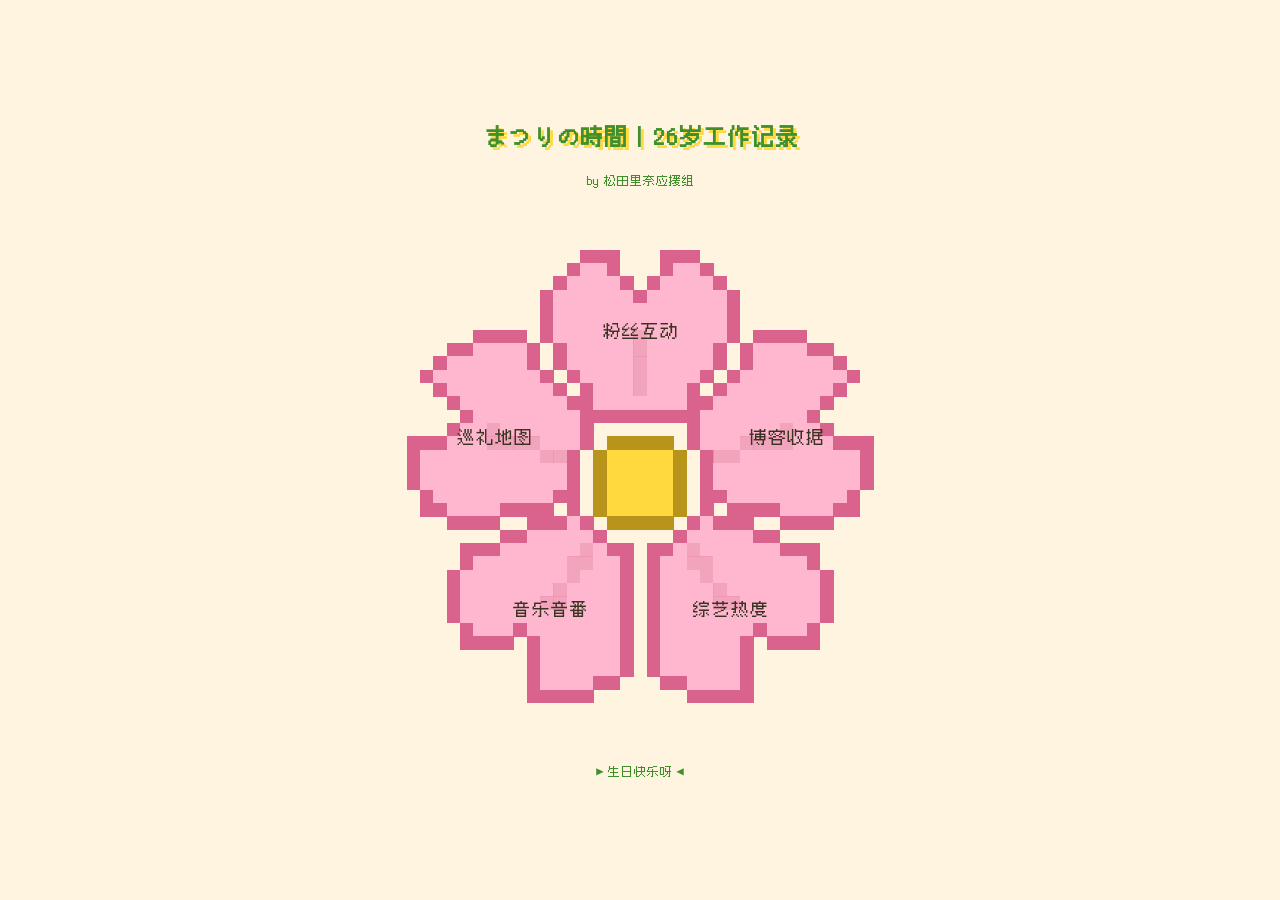
<file: index.html>
<!DOCTYPE html>
<html lang="en">
<head>
    <meta charset="UTF-8">
    <meta name="viewport" content="width=device-width, initial-scale=1">
    <title>松田里奈生贺</title>
    <link rel="stylesheet" href="style.css">
</head>
<body>

<section class="entrance">
    <h1>まつりの時間 | 26岁工作记录</h1>
    <p>by 松田里奈应援组</p>

    <div id="flower"></div>
    <p id="caption">▶ 生日快乐呀 ◀</p>
</section>

<script src="flower.js"></script>
</body>
</html>
</file>
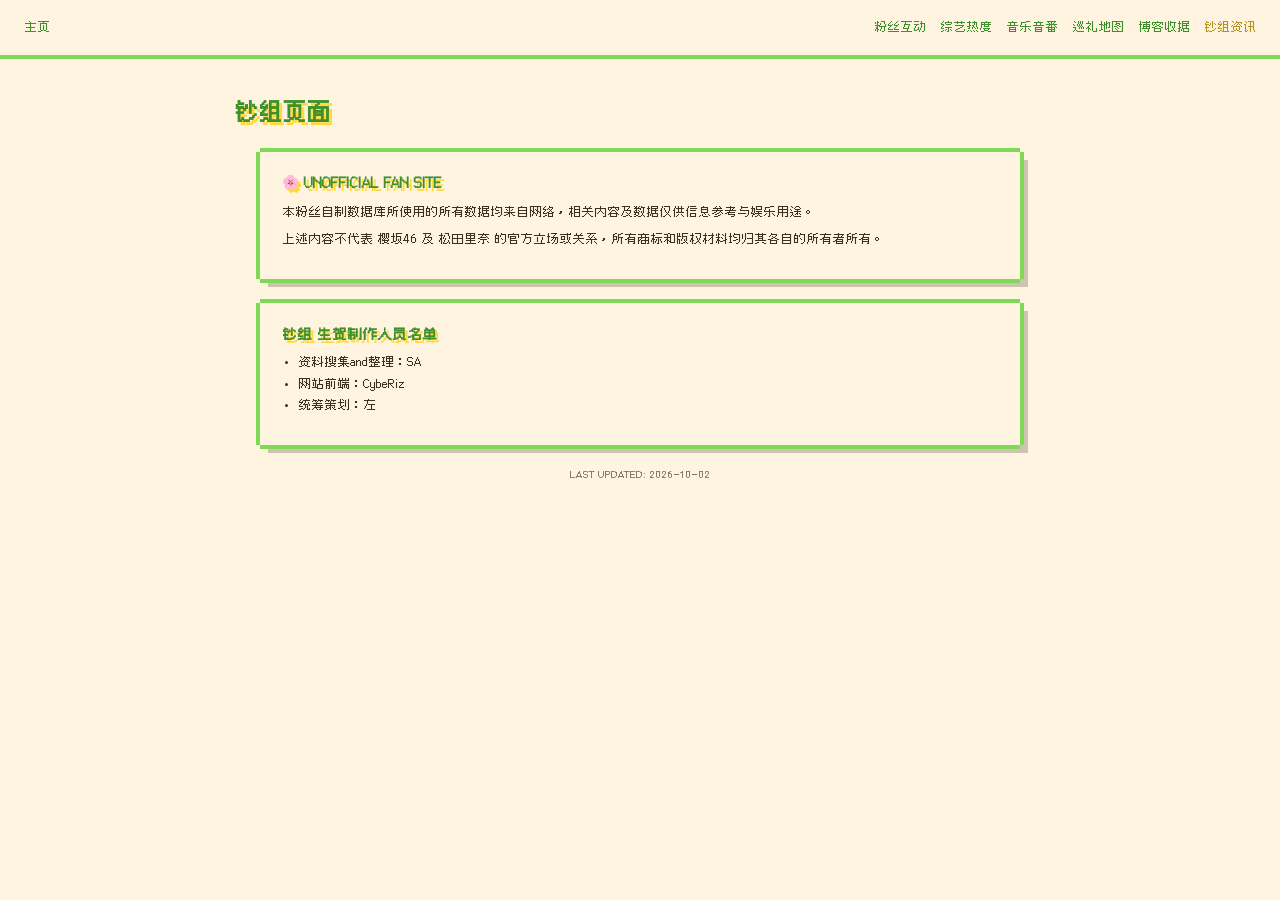
<file: disclaimer.html>
<!DOCTYPE html>
<html lang="en">
<head>
    <meta charset="UTF-8">
    <meta name="viewport" content="width=device-width, initial-scale=1">
    <title>松田里奈生贺</title>
    <link rel="stylesheet" href="style.css">
    <style>
        /* ---------- Disclaimer (scoped) ---------- */
        .disclaimer { max-width: 760px; margin: 0 auto; }
        .disclaimer .box { margin-bottom: 18px; }
        .disclaimer h2 {
            margin: 0 0 8px;
            font-size: 1.15em;
            color: var(--green-d);
        }
        .disclaimer p, .disclaimer li { line-height: 1.8; }
        .disclaimer p  { margin: 6px 0; }
        .disclaimer ul { margin: 6px 0; padding-left: 1.3em; }
        .disclaimer a  { color: var(--pink-d); }
        .disclaimer a:hover { background: var(--yellow); color: var(--ink); }
        .disclaimer .updated { font-size: .85em; opacity: .7; text-align: center; margin-top: 20px; }
        .disclaimer .tag {
            display: inline-block;
            padding: 0 8px;
            background: var(--yellow);
            border: 1px solid var(--yellow-d);
            color: var(--ink);
            font-size: .85em;
        }
    </style>
</head>
<body>

<nav class="top">
    <a class="home" href="index.html">主页</a>
    <a href="chat.html">粉丝互动</a>
    <a href="journal.html">综艺热度</a>
    <a href="mediavariety.html">音乐音番</a>
    <a href="map.html">巡礼地图</a>
    <a href="blog.html">博客收据</a>
    <a class="active" href="disclaimer.html">钞组资讯</a>
</nav>

<main>
    <h1>钞组页面</h1>

    <div class="disclaimer">

        <div class="box">
            <h2>🌸 UNOFFICIAL FAN SITE</h2>
            <p>
                本粉丝自制数据库所使用的所有数据均来自网络，相关内容及数据仅供信息参考与娱乐用途。
            </p>
            <p>
                上述内容不代表 樱坂46 及 松田里奈 的官方立场或关系，所有商标和版权材料均归其各自的所有者所有。
            </p>
        </div>

        <div class="box">
            <h2>钞组 生贺制作人员名单</h2>
            <ul>
                <li>资料搜集and整理：SA</li>
                <li>网站前端：CybeRiz</li>
                <li>统筹策划：左</li>
            </ul>
        </div>

        <p class="updated">LAST UPDATED: <span id="d-date">2026-10-02</span></p>
    </div>
</main>

</body>
</html>
</file>
<file: style.css>
/* =========================================================
   FONT
   Expected structure:
   style.css
   fonts/Cubic_11.woff2
   fonts/Cubic_11.woff
   ========================================================= */

@font-face {
    font-family: "Cubic 11";
    src: url("./fonts/Cubic_11.woff2") format("woff2"),
         url("./fonts/Cubic_11.woff") format("woff");
    font-weight: 400;
    font-style: normal;
    font-display: swap;
}

:root {
    --font: "Cubic 11", monospace;

    /* Background: one warm color for page, cards, nav, inputs */
    --bg: #fff4e0;
    --panel: var(--bg);
    --bg-dark: var(--bg);

    /* Accent palette */
    --green: #7ed957;
    --green-d: #3f8f2a;
    --yellow: #ffd93d;
    --yellow-d: #b8941a;

    /* Text and shadows */
    --text: #3a3322;
    --ink: #3a3322;
    --shadow: rgba(58, 51, 34, .25);

    /* Sakura pinks */
    --pink: #ffc4d5;
    --pink-d: #d9638c;
}

html,
body,
button,
input,
select,
textarea {
    font-family: var(--font);
}

* {
    box-sizing: border-box;
    image-rendering: pixelated;
}

body {
    margin: 0;
    min-height: 100vh;
    background: var(--bg);
    color: var(--text);
    font-family: var(--font);
    font-size: 12px;
    line-height: 1.9;
    overflow-x: hidden;
}

a {
    color: var(--green-d);
    text-decoration: none;
}

a:hover {
    color: var(--yellow-d);
}

h1,
h2 {
    color: var(--green-d);
    text-shadow: 3px 3px 0 var(--yellow);
    line-height: 1.4;
}

h1 {
    font-size: 22px;
}

h2 {
    font-size: 15px;
}

/* ---------- Pixel border panel ---------- */

.box {
    background: var(--panel);
    padding: 22px;
    margin: 24px 0;
    box-shadow:
        0 -4px 0 0 var(--green),
        0 4px 0 0 var(--green),
        -4px 0 0 0 var(--green),
        4px 0 0 0 var(--green),
        8px 8px 0 0 var(--shadow);
}

/* ---------- Buttons ---------- */

.btn {
    display: inline-block;
    font: inherit;
    background: var(--green);
    color: var(--ink);
    padding: 12px 18px;
    border: 0;
    cursor: pointer;
    box-shadow:
        inset -4px -4px 0 var(--green-d),
        4px 4px 0 var(--shadow);
}

.btn:hover {
    background: var(--yellow);
    color: var(--ink);
    box-shadow:
        inset -4px -4px 0 var(--yellow-d),
        4px 4px 0 var(--shadow);
}

.btn:active {
    transform: translate(3px, 3px);
    box-shadow:
        inset -4px -4px 0 var(--yellow-d),
        1px 1px 0 var(--shadow);
}

/* ---------- Top nav (subpages) ---------- */

nav.top {
    display: flex;
    flex-wrap: wrap;
    gap: 14px;
    padding: 16px 24px;
    background: var(--bg);
    border-bottom: 4px solid var(--green);
}

nav.top a.active {
    color: var(--yellow-d);
}

nav.top .home {
    margin-right: auto;
}

main {
    max-width: 860px;
    margin: 0 auto;
    padding: 24px;
}

footer {
    text-align: center;
    padding: 30px;
    color: var(--yellow-d);
    font-size: 9px;
}

/* ---------- Landing page ---------- */

.entrance {
    min-height: 100vh;
    display: flex;
    flex-direction: column;
    align-items: center;
    justify-content: center;
    text-align: center;
    padding: 20px;
    position: relative;
    z-index: 2;
}

.entrance h1 {
    margin-bottom: 4px;
}

.entrance p {
    color: var(--green-d);
}

#logo {
    background: none;
    border: 0;
    padding: 0;
    margin: 28px 0 10px;
    cursor: pointer;
    animation: bob 2s steps(4) infinite;
}

/* Pink pixel outline keeps the sakura visible on a light page */

#logo svg {
    width: 240px;
    height: 240px;
    display: block;
    filter:
        drop-shadow(3px 0 0 var(--pink-d))
        drop-shadow(-3px 0 0 var(--pink-d))
        drop-shadow(0 3px 0 var(--pink-d))
        drop-shadow(0 -3px 0 var(--pink-d));
}

#logo:hover svg {
    filter:
        drop-shadow(3px 0 0 var(--pink-d))
        drop-shadow(-3px 0 0 var(--pink-d))
        drop-shadow(0 3px 0 var(--pink-d))
        drop-shadow(0 -3px 0 var(--pink-d))
        drop-shadow(0 0 12px var(--pink));
}

@keyframes bob {
    50% {
        transform: translateY(-10px);
    }
}

.hint {
    font-size: 10px;
    color: var(--yellow-d);
    animation: blink 1s steps(2) infinite;
}

@keyframes blink {
    50% {
        opacity: 0;
    }
}

/* ---------- The gates ---------- */

#gates {
    display: none;
    grid-template-columns: repeat(auto-fit, minmax(150px, 1fr));
    gap: 18px;
    width: min(900px, 100%);
    margin-top: 28px;
}

#gates.open {
    display: grid;
}

#gates a {
    background: var(--panel);
    padding: 18px 8px;
    color: var(--text);
    box-shadow:
        0 -4px 0 var(--green),
        0 4px 0 var(--green),
        -4px 0 0 var(--green),
        4px 0 0 var(--green);
    animation: pop .35s steps(4) backwards;
}

#gates a:nth-child(2) {
    animation-delay: .08s;
}

#gates a:nth-child(3) {
    animation-delay: .16s;
}

#gates a:nth-child(4) {
    animation-delay: .24s;
}

#gates a:nth-child(5) {
    animation-delay: .32s;
}

#gates a:nth-child(6) {
    animation-delay: .40s;
}

#gates a span {
    display: block;
    font-size: 26px;
    margin-bottom: 8px;
}

#gates a:hover {
    background: var(--yellow);
    color: var(--ink);
    box-shadow:
        0 -4px 0 var(--yellow-d),
        0 4px 0 var(--yellow-d),
        -4px 0 0 var(--yellow-d),
        4px 0 0 var(--yellow-d);
}

@keyframes pop {
    from {
        transform: scale(0);
        opacity: 0;
    }
}

/* ---------- Falling petals ---------- */

.petal {
    position: fixed;
    top: -20px;
    z-index: 1;
    pointer-events: none;
    background: var(--pink);
    box-shadow: 4px 0 0 var(--pink-d);
    animation: fall linear forwards;
}

@keyframes fall {
    to {
        transform: translate(var(--drift), 110vh) rotate(360deg);
    }
}

/* ---------- Gallery grid ---------- */

.grid {
    display: grid;
    grid-template-columns: repeat(auto-fill, minmax(160px, 1fr));
    gap: 18px;
}

.tile {
    aspect-ratio: 1;
    display: flex;
    align-items: center;
    justify-content: center;
    font-size: 32px;
    background: var(--panel);
    box-shadow: 0 0 0 4px var(--yellow);
}

.tile:nth-child(even) {
    box-shadow: 0 0 0 4px var(--green);
}

.tile:hover {
    transform: translateY(-6px);
}

/* ---------- Form ---------- */

input,
textarea {
    width: 100%;
    font: inherit;
    color: var(--text);
    background: var(--bg);
    border: 4px solid var(--green);
    padding: 10px;
    margin: 6px 0 16px;
    outline: none;
}

input:focus,
textarea:focus {
    border-color: var(--yellow);
}

/* ---------- Media ---------- */

#field {
    position: relative;
    height: 320px;
    background: var(--bg);
    box-shadow: 0 0 0 4px var(--yellow);
    overflow: hidden;
    cursor: crosshair;
}

.target {
    position: absolute;
    width: 32px;
    height: 32px;
    border: 0;
    padding: 0;
    background: var(--pink);
    box-shadow:
        inset -6px -6px 0 var(--pink-d),
        0 0 0 4px var(--green);
    cursor: pointer;
}

/* ---------- Map page ---------- */

#map {
    height: 520px;
    margin-bottom: 24px;
    box-shadow:
        0 0 0 4px var(--green),
        8px 8px 0 var(--shadow);
}

.leaflet-tile {
    image-rendering: auto;
}

.leaflet-container {
    font-family: var(--font);
}

/* ---------- Pixel pin ---------- */

.pin-dot {
    width: 20px;
    height: 20px;
    margin: 0 2px;
    background: var(--pink);
    box-shadow:
        0 0 0 4px var(--green-d),
        inset -4px -4px 0 var(--pink-d);
    position: relative;
}

.pin-dot::after {
    content: "";
    position: absolute;
    left: 6px;
    top: 24px;
    width: 8px;
    height: 6px;
    background: var(--green-d);
}

.pin:hover .pin-dot {
    background: var(--yellow);
    box-shadow:
        0 0 0 4px var(--yellow-d),
        inset -4px -4px 0 var(--yellow-d);
}

/* ---------- Popup ---------- */

.leaflet-popup-content-wrapper,
.leaflet-popup-tip {
    background: var(--panel);
    color: var(--text);
    border-radius: 0;
    box-shadow: 0 0 0 4px var(--green);
}

.leaflet-popup-content {
    font-size: 10px;
    line-height: 1.8;
    margin: 14px;
}

.leaflet-popup-content h3 {
    margin: 0 0 8px;
    font-size: 12px;
    color: var(--green-d);
}

.leaflet-popup-content p {
    margin: 6px 0;
}

/* ---------- Tag chips ---------- */

#tag-filter {
    display: flex;
    flex-wrap: wrap;
    gap: 10px;
    margin: 14px 0;
}

.chip {
    font: inherit;
    font-size: 10px;
    cursor: pointer;
    background: var(--bg);
    color: var(--text);
    border: 0;
    padding: 8px 10px;
    box-shadow: 0 0 0 3px var(--green);
}

.chip.on,
.chip:hover {
    background: var(--yellow);
    color: var(--ink);
    box-shadow: 0 0 0 3px var(--yellow-d);
}

.chip-sm {
    background: var(--yellow);
    color: var(--ink);
    padding: 2px 6px;
    font-size: 8px;
}

/* ---------- Flower entrance ---------- */

#flower {
    width: min(520px, 92vw);
    margin: 18px 0 6px;
    animation: bob 2.4s steps(4) infinite;
}

#flower svg {
    width: 100%;
    height: auto;
    display: block;
    overflow: visible;
}

#flower a.blossom {
    cursor: pointer;
    outline: none;
    pointer-events: auto;
    animation: bloom .4s steps(4) backwards;
    animation-delay: calc(var(--i) * .1s);
}

#flower a.blossom:hover,
#flower a.blossom:focus {
    transform: translate(var(--dx), var(--dy));
    filter: brightness(1.08) drop-shadow(0 0 .5px var(--ink));
}

#flower a.blossom.core:hover,
#flower a.blossom.core:focus {
    transform: scale(1.06);
    transform-origin: 19.5px 19.5px;
}

#flower text {
    font-family: var(--font);
    fill: var(--ink);
    pointer-events: none;
}

@keyframes bloom {
    from {
        opacity: 0;
    }
}

#caption {
    min-height: 1.9em;
}

/* ---------- Journal heatmap ---------- */

#j-controls label {
    display: inline-block;
    margin: 12px 0;
}

#j-year {
    font: inherit;
    color: var(--text);
    background: var(--bg);
    border: 4px solid var(--green);
    padding: 6px;
    margin-left: 8px;
}

#j-sheets {
    display: flex;
    flex-wrap: wrap;
    gap: 10px;
}

#heat-scroll {
    overflow-x: auto;
    padding: 6px 4px 12px;
}

#heat-months,
#heat {
    display: grid;
    gap: 3px;
    grid-auto-columns: 12px;
    width: max-content;
}

#heat {
    grid-template-rows: repeat(7, 12px);
    grid-auto-flow: column;
}

#heat-months {
    grid-template-rows: 12px;
    margin-bottom: 8px;
    font-size: 7px;
    color: var(--green-d);
}

#heat-months span {
    white-space: nowrap;
}

.day {
    width: 12px;
    height: 12px;
    padding: 0;
    border: 0;
    cursor: pointer;
}

.day:hover {
    outline: 3px solid var(--yellow-d);
}

.day.sel {
    outline: 3px solid var(--ink);
}

.lv0 {
    background: color-mix(in srgb, var(--green) 12%, var(--bg));
}

.lv1 {
    background: color-mix(in srgb, var(--green) 40%, var(--bg));
}

.lv2 {
    background: var(--green);
}

.lv3 {
    background: color-mix(in srgb, var(--green-d) 70%, var(--green));
}

.lv4 {
    background: var(--green-d);
}

#heat-legend {
    font-size: 8px;
    margin-top: 8px;
    display: flex;
    align-items: center;
    gap: 4px;
}

#heat-legend i {
    width: 12px;
    height: 12px;
    display: inline-block;
}

#detail h3 {
    color: var(--green-d);
    font-size: 12px;
    margin: 22px 0 8px;
}

.tbl-wrap {
    overflow-x: auto;
}

table.jt {
    border-collapse: collapse;
    width: 100%;
    font-size: 9px;
}

table.jt th,
table.jt td {
    border: 3px solid var(--green);
    padding: 8px;
    text-align: left;
    vertical-align: top;
}

table.jt th {
    background: var(--yellow);
    color: var(--ink);
}

table.jt tr:hover td {
    background: color-mix(in srgb, var(--yellow) 25%, var(--bg));
}

/* ---------- Vertical timeline ---------- */

#tl-years,
#tl-sheets {
    margin-top: 10px;
    display: flex;
    flex-wrap: wrap;
    gap: 6px;
}

#tl-years .chip.on {
    background: var(--green);
    border-color: var(--green-d);
    color: var(--ink);
}

#tl-sheets .chip.on {
    background: var(--c);
    border-color: var(--cd);
    color: var(--ink);
}

#tl-track {
    position: relative;
    max-width: 1000px;
    margin: 24px auto;
    padding: 10px 0;
}

/* Centre line */

#tl-track::before {
    content: "";
    position: absolute;
    top: 0;
    bottom: 0;
    left: 50%;
    width: 3px;
    margin-left: -1.5px;
    background: var(--green-d);
    opacity: .45;
}

.tl-empty {
    text-align: center;
}

/* Year pill */

.tl-year {
    position: relative;
    z-index: 2;
    text-align: center;
    margin: 18px 0 22px;
}

.tl-year span {
    display: inline-block;
    background: var(--green);
    color: var(--ink);
    border: 2px solid var(--green-d);
    padding: 4px 16px;
    border-radius: 999px;
    box-shadow: 3px 3px 0 var(--shadow);
}

/* One event */

.tl-item {
    position: relative;
    width: 50%;
    box-sizing: border-box;
    padding-bottom: 28px;
}

.tl-item.left {
    padding-right: 40px;
}

.tl-item.right {
    margin-left: 50%;
    padding-left: 40px;
}

.tl-dot {
    position: absolute;
    top: 24px;
    width: 18px;
    height: 18px;
    border-radius: 50%;
    background: var(--c);
    border: 3px solid var(--cd);
    box-shadow: 2px 2px 0 var(--shadow);
    z-index: 2;
}

.tl-item.left .tl-dot {
    right: -9px;
}

.tl-item.right .tl-dot {
    left: -9px;
}

.tl-card {
    position: relative;
    padding: 16px 20px;
    background: var(--panel);
    border: 2px solid var(--cd);
    border-radius: 14px;
    box-shadow: 4px 4px 0 var(--shadow);
}

/* Small pointer toward the line */

.tl-card::before {
    content: "";
    position: absolute;
    top: 24px;
    width: 12px;
    height: 12px;
    background: var(--panel);
    transform: rotate(45deg);
}

.tl-item.left .tl-card::before {
    right: -8px;
    border-top: 2px solid var(--cd);
    border-right: 2px solid var(--cd);
}

.tl-item.right .tl-card::before {
    left: -8px;
    border-bottom: 2px solid var(--cd);
    border-left: 2px solid var(--cd);
}

.tl-date {
    color: var(--cd);
    font-size: .85em;
}

.tl-tag {
    display: inline-block;
    margin: 6px 0 2px;
    padding: 2px 10px;
    border-radius: 999px;
    background: var(--c);
    color: var(--ink);
    border: 1px solid var(--cd);
    font-size: .75em;
}

/* ---------- Tag = big bold heading (no pill) ---------- */

.tl-card .tl-tag {
    display: block;
    margin: 6px 0 8px;
    padding: 0;
    background: none;
    border: 0;
    border-radius: 0;
    box-shadow: none;
    clip-path: none;
    font-size: 1.35em;
    font-weight: 900;
    line-height: 1.3;
}

/* ---------- Description = smaller pill ---------- */

.tl-card p {
    display: inline-block;
    margin: 0 0 12px;
    padding: 3px 14px;
    border: 2px solid var(--cd);
    border-radius: 999px;
    font-size: .85em;
    font-weight: 400;
    -webkit-text-stroke: 0;
}

.tl-card h3 {
    margin: 6px 0;
    color: var(--text);
}

.tl-card p {
    margin: 6px 0;
    opacity: .75;
    line-height: 1.7;
}

.tl-foot {
    display: flex;
    justify-content: space-between;
    gap: 10px;
    margin-top: 10px;
    padding-top: 8px;
    border-top: 1px dashed var(--cd);
    color: var(--cd);
    font-size: .8em;
}

.tl-foot em {
    font-style: normal;
    opacity: .6;
    margin-left: auto;
}

/* Phones: one column, line on the left */

@media (max-width: 700px) {
    #tl-track::before {
        left: 14px;
    }

    .tl-year {
        text-align: left;
        padding-left: 0;
    }

    .tl-item,
    .tl-item.right {
        width: 100%;
        margin-left: 0;
        padding: 0 0 24px 40px;
    }

    .tl-item.left {
        padding-right: 0;
    }

    .tl-item.left .tl-dot,
    .tl-item.right .tl-dot {
        left: 5px;
        right: auto;
    }

    .tl-item.left .tl-card::before,
    .tl-item.right .tl-card::before {
        left: -8px;
        right: auto;
        border: 0;
        border-bottom: 2px solid var(--cd);
        border-left: 2px solid var(--cd);
    }
}

/* =========================================================
   CHAT PAGE (scoped to .chat)
   ========================================================= */

.chat {
    max-width: 640px;
    margin: 0 auto;
}

/* Sheet tabs */

.chat .tabs {
    display: flex;
    flex-wrap: wrap;
    gap: 6px;
    margin-bottom: 12px;
}

.chat .tab {
    font: inherit;
    font-size: 13px;
    padding: 3px 12px;
    background: #fffdf7;
    color: var(--text);
    border: 2px solid var(--green-d);
    cursor: pointer;
}

.chat .tab small {
    opacity: .6;
    margin-left: 4px;
}

.chat .tab:hover {
    background: var(--yellow);
}

.chat .tab.on {
    background: var(--green);
    color: var(--ink);
    box-shadow: 3px 3px 0 var(--shadow);
}

/* Search bar */

.chat .bar {
    display: flex;
    gap: 8px;
    align-items: center;
    margin-bottom: 12px;
}

.chat .bar input {
    flex: 1;
    font: inherit;
    padding: 6px 10px;
    background: #fffdf7;
    color: var(--text);
    border: 2px solid var(--green-d);
}

/* Room */

.chat .room {
    background: #fffdf7;
    border: 2px solid var(--green-d);
    box-shadow: 4px 4px 0 var(--shadow);
    padding: 14px 12px;
    max-height: 70vh;
    overflow-y: auto;
}

.chat .status {
    text-align: center;
    font-size: 12px;
    opacity: .7;
    margin: 10px 0;
}

/* Date divider */

.chat .day {
    text-align: center;
    margin: 16px 0 10px;
}

.chat .day span {
    display: inline-block;
    padding: 1px 12px;
    font-size: 12px;
    background: var(--yellow);
    color: var(--ink);
    border: 1px solid var(--yellow-d);
    border-radius: 12px;
}

/* Message */

.chat .msg {
    display: flex;
    gap: 8px;
    align-items: flex-end;
    margin: 10px 0;
}

.chat .avatar {
    flex: 0 0 auto;
    width: 36px;
    height: 36px;
    display: flex;
    align-items: center;
    justify-content: center;
    background: var(--pink);
    border: 2px solid var(--pink-d);
    border-radius: 50%;
    font-size: 18px;
}

.chat .bubble {
    max-width: 78%;
    padding: 8px 12px;
    background: var(--bg);
    border: 2px solid var(--green-d);
    border-radius: 14px 14px 14px 2px;
    word-break: break-word;
}

.chat .bubble .ttl {
    display: block;
    font-weight: bold;
    font-size: 15px;
    color: var(--text);
    text-decoration: none;
}

.chat .bubble a.ttl:hover {
    background: var(--yellow);
}

.chat .bubble .body {
    margin-top: 4px;
    font-size: 13px;
    line-height: 1.6;
    white-space: pre-wrap;
}

.chat .bubble .body .lbl {
    opacity: .6;
}

/* Chips */

.chat .chips {
    margin-top: 6px;
    display: flex;
    flex-wrap: wrap;
    gap: 6px;
}

.chat .chip {
    font-size: 11px;
    padding: 0 6px;
    background: var(--green);
    border: 1px solid var(--green-d);
    color: var(--ink);
}

.chat .chip.tag {
    background: var(--yellow);
    border-color: var(--yellow-d);
}

.chat .chip.sheet {
    background: var(--pink);
    border-color: var(--pink-d);
}

.chat .time {
    flex: 0 0 auto;
    font-size: 11px;
    opacity: .6;
    padding-bottom: 2px;
}

/* =========================================================
   JOURNAL PAGE: PIXEL TV (scoped to .tv)
   ========================================================= */

.tv {
    --tv-body: var(--pink, #ffc8dd);
    --tv-line: var(--text, #3b2f3a);
    --tv-glass: #1b1620;
    position: relative;
    margin: 28px auto 36px;
    max-width: 100%;
}

/* Body: offset shadows create a pixel border */

.tv-body {
    position: relative;
    padding: 16px 16px 12px;
    background: var(--tv-body);
    box-shadow:
        0 -4px 0 0 var(--tv-line),
        0 4px 0 0 var(--tv-line),
        -4px 0 0 0 var(--tv-line),
        4px 0 0 0 var(--tv-line),
        10px 14px 0 0 var(--shadow, rgba(0, 0, 0, .18));
}

/* Screen */

.tv-screen {
    position: relative;
    overflow: hidden;
    min-height: 180px;
    background: var(--tv-glass);
    box-shadow:
        0 -1px 0 0 var(--tv-glass),
        0 1px 0 0 var(--tv-glass),
        -1px 0 0 0 var(--tv-glass),
        1px 0 0 0 var(--tv-glass);
}

/* Shown while the TV is off */

.tv-hint {
    position: absolute;
    inset: 0;
    display: grid;
    place-items: center;
    color: var(--green, #7be0a0);
    font-size: 13px;
    letter-spacing: 3px;
    opacity: 0;
    pointer-events: none;
    transition: opacity .2s .5s;
}

.tv.off .tv-hint {
    opacity: 1;
}

.tv-content {
    position: relative;
    z-index: 1;
    min-width: 0;
    padding: 14px 14px 4px;
    animation: tvOn 1.4s .3s steps(6, end) backwards;
}

.tv-content > .box {
    margin: 0 0 14px;
}

.tv-flash {
    position: absolute;
    inset: 0;
    z-index: 2;
    background: #fff;
    opacity: 0;
    pointer-events: none;
    animation: tvFlash 1.4s .3s steps(6, end);
}

/* Control panel under the screen */

.tv-panel {
    display: flex;
    align-items: center;
    gap: 14px;
    margin-top: 24px;
}

.tv-led {
    width: 12px;
    height: 12px;
    background: var(--green, #7be0a0);
    box-shadow: 0 0 0 3px var(--tv-line);
}

.tv.off .tv-led {
    background: #8a7f88;
}

.tv-grille {
    flex: 1;
    height: 16px;
    background: repeating-linear-gradient(
        90deg,
        var(--tv-line) 0 4px,
        transparent 4px 10px
    );
    opacity: .55;
}

.tv-power {
    width: 38px;
    height: 22px;
    padding: 0;
    border: 0;
    background: var(--yellow, #ffd93d);
    color: var(--tv-line);
    font: inherit;
    font-size: 10px;
    letter-spacing: 1px;
    cursor: pointer;
    box-shadow:
        0 -3px 0 0 var(--tv-line),
        0 3px 0 0 var(--tv-line),
        -3px 0 0 0 var(--tv-line),
        3px 0 0 0 var(--tv-line);
}

.tv-power:hover {
    filter: brightness(1.08);
}

.tv-power:active {
    transform: translateY(2px);
}

.tv-power:focus-visible {
    outline: 3px dashed var(--tv-line);
    outline-offset: 6px;
}

/* Legs */

.tv-legs {
    display: flex;
    justify-content: space-between;
    padding: 0 14%;
    margin-top: 4px;
}

.tv-legs i {
    width: 28px;
    height: 14px;
    background: var(--tv-line);
}

/* Off state */

.tv.off .tv-content {
    animation: tvOff .5s steps(5, end) forwards;
    pointer-events: none;
}

.tv.off .tv-flash {
    animation: none;
}

/* TV opening sequence */

@keyframes tvOn {
    0% {
        clip-path: inset(calc(50% - 2px) calc(50% - 2px));
        filter: brightness(10);
    }

    25% {
        clip-path: inset(calc(50% - 2px) 0);
        filter: brightness(10);
    }

    60% {
        clip-path: inset(0);
        filter: brightness(3);
    }

    100% {
        clip-path: inset(0);
        filter: brightness(1);
    }
}

@keyframes tvOff {
    0% {
        clip-path: inset(0);
        filter: brightness(1);
        opacity: 1;
    }

    40% {
        clip-path: inset(calc(50% - 2px) 0);
        filter: brightness(6);
        opacity: 1;
    }

    100% {
        clip-path: inset(calc(50% - 2px) calc(50% - 2px));
        filter: brightness(10);
        opacity: 0;
    }
}

@keyframes tvFlash {
    0%,
    40% {
        opacity: 0;
    }

    55% {
        opacity: .55;
    }

    100% {
        opacity: 0;
    }
}

@media (max-width: 560px) {
    .tv-body {
        padding: 18px 14px 12px;
    }

    .tv-content {
        padding: 10px 10px 2px;
    }
}

@media (prefers-reduced-motion: reduce) {
    .tv-content,
    .tv-flash,
    .tv.off .tv-content {
        animation-duration: .01s;
        animation-delay: 0s;
    }
}

/* ---------- Timeline: real-time spacing ---------- */

#tl-track.spaced {
    min-height: 80px;
}

#tl-track.spaced .tl-item {
    position: absolute;
    width: 50%;
    margin-left: 0;
    padding-bottom: 0;
}

#tl-track.spaced .tl-item.left {
    left: 0;
}

#tl-track.spaced .tl-item.right {
    left: 50%;
}

#tl-track.spaced .tl-year {
    position: absolute;
    left: 0;
    right: 0;
    margin: 0;
}

@media (max-width: 700px) {
    #tl-track.spaced .tl-item,
    #tl-track.spaced .tl-item.left,
    #tl-track.spaced .tl-item.right {
        left: 0;
        width: 100%;
        padding: 0 0 0 40px;
    }
}

/* ---------- Map popup photo ---------- */

.pop-pic {
    display: block;
    width: 260px;
    max-width: 100%;
    height: auto;
    margin: 0 0 8px;
    border: 2px solid var(--text);
    box-shadow: 3px 3px 0 var(--shadow);
}

/* ---------- Map popup close button ---------- */

.leaflet-container a.leaflet-popup-close-button {
    top: -12px !important;
    right: -12px !important;
    width: 28px !important;
    height: 28px !important;
    padding: 0 !important;
    display: flex !important;
    align-items: center;
    justify-content: center;
    background: var(--pink-d, #ff7aa8) !important;
    color: #fff !important;
    border: 2px solid var(--text, #3a2f25) !important;
    box-shadow: 2px 2px 0 var(--shadow, rgba(0, 0, 0, .25));
    font: bold 20px/1 monospace !important;
    text-decoration: none;
    cursor: pointer;
    z-index: 5;
    transition: transform .1s steps(2), background .1s;
}

.leaflet-container a.leaflet-popup-close-button:hover,
.leaflet-container a.leaflet-popup-close-button:focus-visible {
    background: var(--yellow, #ffe680) !important;
    color: var(--text, #3a2f25) !important;
    transform: translate(-1px, -1px);
    box-shadow: 3px 3px 0 var(--shadow, rgba(0, 0, 0, .25));
    outline: none;
}

.leaflet-container a.leaflet-popup-close-button:active {
    transform: translate(1px, 1px);
    box-shadow: 0 0 0 transparent;
}

/* Leave room so the photo does not sit under the button */

.leaflet-popup-content {
    margin-top: 14px;
}

/* ---------- Map fills the rest of the screen ---------- */

#map {
    /* Fallback for browsers without dynamic viewport units */
    height: calc(100vh - 200px);
    height: calc(100dvh - 200px);
    min-height: 320px;
}

/* ---------- TV scroll arrows ---------- */

.tv-scroll {
    display: flex;
    gap: 10px;
    align-items: center;
    filter: drop-shadow(
        2px 2px 0 var(--shadow, rgba(0, 0, 0, .35))
    );
}

.tv-arrow {
    width: 26px;
    height: 30px;
    padding: 0;
    border: 0;
    background-color: transparent;
    background-repeat: no-repeat;
    background-position: center;
    background-size: 100% 100%;
    cursor: pointer;
}

.tv-arrow.left {
    background-image: url("data:image/svg+xml,%3Csvg xmlns='http://www.w3.org/2000/svg' viewBox='0 0 26 30'%3E%3Cpolygon points='23,3 23,27 3,15' fill='%23ffe066' stroke='%23000' stroke-width='3' stroke-linejoin='round'/%3E%3C/svg%3E");
}

.tv-arrow.right {
    background-image: url("data:image/svg+xml,%3Csvg xmlns='http://www.w3.org/2000/svg' viewBox='0 0 26 30'%3E%3Cpolygon points='3,3 3,27 23,15' fill='%23ffe066' stroke='%23000' stroke-width='3' stroke-linejoin='round'/%3E%3C/svg%3E");
}

.tv-arrow:active:not(:disabled) {
    transform: translate(1px, 1px);
}

.tv-arrow:disabled {
    opacity: .35;
    cursor: default;
}

.tv.off .tv-arrow {
    opacity: .35;
    pointer-events: none;
}

/* ---------- Map starts hidden; JavaScript fades it in ---------- */

#map {
    opacity: 0;
}

#map.map-show {
    opacity: 1;
    transition: opacity 1s ease;
}

.map-wrap {
    position: relative;
}

#intro-layer {
    position: absolute;
    top: 0;
    left: 0;
    overflow: hidden;
    z-index: 1000;
    pointer-events: none;
}

#intro-plane {
    position: absolute;
    width: 56px;
    height: 56px;
    filter: drop-shadow(
        3px 3px 0 var(--shadow, rgba(0, 0, 0, .25))
    );
}

#intro-plane svg {
    width: 100%;
    height: 100%;
    display: block;
    overflow: visible;
}

/* ---------- Default font weight across the site ---------- */

body {
    font-weight: 400;
    -webkit-text-stroke: 0.1px currentColor;
}

button,
input,
select,
textarea,
.leaflet-container,
.leaflet-popup-content,
.leaflet-popup-content p,
.leaflet-popup-content h3 {
    font-weight: 400;
}
</file>
